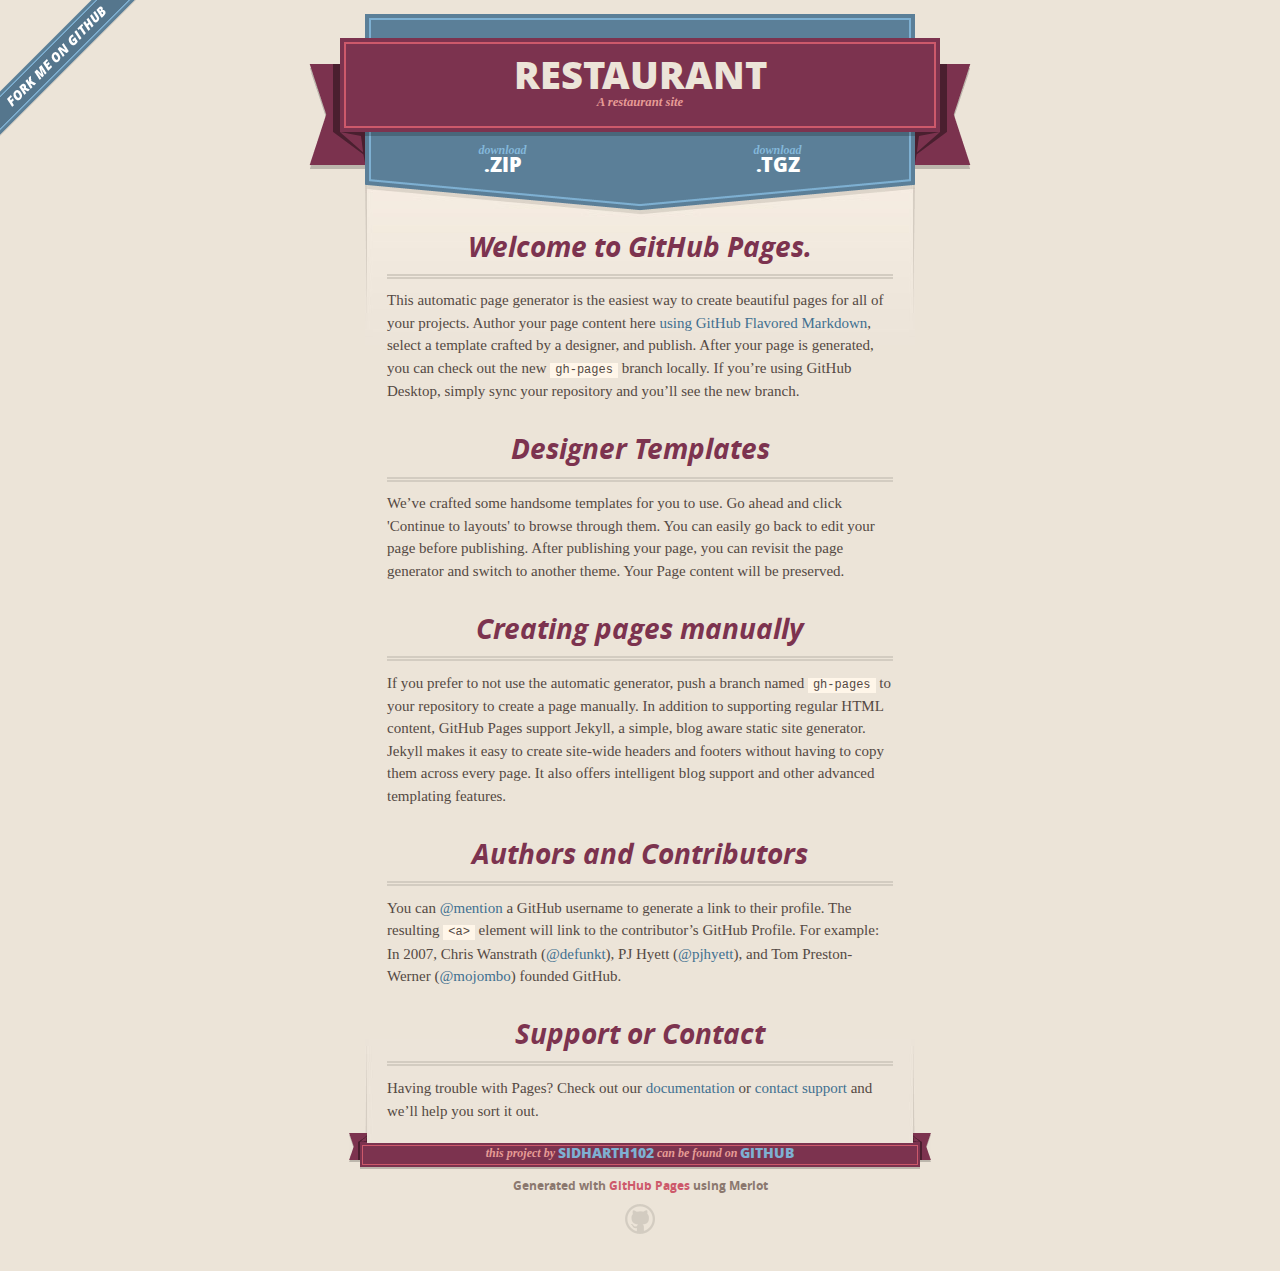
<file: index.html>
<!DOCTYPE html>
<html>
  <head>
    <meta charset='utf-8'>
    <meta http-equiv="X-UA-Compatible" content="chrome=1">
    <meta name="viewport" content="width=640">

    <link rel="stylesheet" href="stylesheets/core.css" media="screen">
    <link rel="stylesheet" href="stylesheets/mobile.css" media="handheld, only screen and (max-device-width:640px)">
    <link rel="stylesheet" href="stylesheets/github-light.css">

    <script type="text/javascript" src="javascripts/modernizr.js"></script>
    <script type="text/javascript" src="https://ajax.googleapis.com/ajax/libs/jquery/1.7.1/jquery.min.js"></script>
    <script type="text/javascript" src="javascripts/headsmart.min.js"></script>
    <script type="text/javascript">
      $(document).ready(function () {
        $('#main_content').headsmart()
      })
    </script>
    <title>Restaurant by sidharth102</title>
  </head>

  <body>
    <a id="forkme_banner" href="https://github.com/sidharth102/Restaurant">View on GitHub</a>
    <div class="shell">

      <header>
        <span class="ribbon-outer">
          <span class="ribbon-inner">
            <h1>Restaurant</h1>
            <h2>A restaurant site</h2>
          </span>
          <span class="left-tail"></span>
          <span class="right-tail"></span>
        </span>
      </header>

      <section id="downloads">
        <span class="inner">
          <a href="https://github.com/sidharth102/Restaurant/zipball/master" class="zip"><em>download</em> .ZIP</a><a href="https://github.com/sidharth102/Restaurant/tarball/master" class="tgz"><em>download</em> .TGZ</a>
        </span>
      </section>


      <span class="banner-fix"></span>


      <section id="main_content">
        <h3>
<a id="welcome-to-github-pages" class="anchor" href="#welcome-to-github-pages" aria-hidden="true"><span aria-hidden="true" class="octicon octicon-link"></span></a>Welcome to GitHub Pages.</h3>

<p>This automatic page generator is the easiest way to create beautiful pages for all of your projects. Author your page content here <a href="https://guides.github.com/features/mastering-markdown/">using GitHub Flavored Markdown</a>, select a template crafted by a designer, and publish. After your page is generated, you can check out the new <code>gh-pages</code> branch locally. If you’re using GitHub Desktop, simply sync your repository and you’ll see the new branch.</p>

<h3>
<a id="designer-templates" class="anchor" href="#designer-templates" aria-hidden="true"><span aria-hidden="true" class="octicon octicon-link"></span></a>Designer Templates</h3>

<p>We’ve crafted some handsome templates for you to use. Go ahead and click 'Continue to layouts' to browse through them. You can easily go back to edit your page before publishing. After publishing your page, you can revisit the page generator and switch to another theme. Your Page content will be preserved.</p>

<h3>
<a id="creating-pages-manually" class="anchor" href="#creating-pages-manually" aria-hidden="true"><span aria-hidden="true" class="octicon octicon-link"></span></a>Creating pages manually</h3>

<p>If you prefer to not use the automatic generator, push a branch named <code>gh-pages</code> to your repository to create a page manually. In addition to supporting regular HTML content, GitHub Pages support Jekyll, a simple, blog aware static site generator. Jekyll makes it easy to create site-wide headers and footers without having to copy them across every page. It also offers intelligent blog support and other advanced templating features.</p>

<h3>
<a id="authors-and-contributors" class="anchor" href="#authors-and-contributors" aria-hidden="true"><span aria-hidden="true" class="octicon octicon-link"></span></a>Authors and Contributors</h3>

<p>You can <a href="https://help.github.com/articles/basic-writing-and-formatting-syntax/#mentioning-users-and-teams" class="user-mention">@mention</a> a GitHub username to generate a link to their profile. The resulting <code>&lt;a&gt;</code> element will link to the contributor’s GitHub Profile. For example: In 2007, Chris Wanstrath (<a href="https://github.com/defunkt" class="user-mention">@defunkt</a>), PJ Hyett (<a href="https://github.com/pjhyett" class="user-mention">@pjhyett</a>), and Tom Preston-Werner (<a href="https://github.com/mojombo" class="user-mention">@mojombo</a>) founded GitHub.</p>

<h3>
<a id="support-or-contact" class="anchor" href="#support-or-contact" aria-hidden="true"><span aria-hidden="true" class="octicon octicon-link"></span></a>Support or Contact</h3>

<p>Having trouble with Pages? Check out our <a href="https://help.github.com/pages">documentation</a> or <a href="https://github.com/contact">contact support</a> and we’ll help you sort it out.</p>
      </section>

      <footer>
        <span class="ribbon-outer">
          <span class="ribbon-inner">
            <p>this project by <a href="https://github.com/sidharth102">sidharth102</a> can be found on <a href="https://github.com/sidharth102/Restaurant">GitHub</a></p>
          </span>
          <span class="left-tail"></span>
          <span class="right-tail"></span>
        </span>
        <p>Generated with <a href="https://pages.github.com">GitHub Pages</a> using Merlot</p>
        <span class="octocat"></span>
      </footer>

    </div>

    
  </body>
</html>
</file>
<file: stylesheets/core.css>
@import url("screen.css");
@import url("non-screen.css") handheld;
@import url("non-screen.css") only screen and (max-device-width:640px);
</file>
<file: stylesheets/mobile.css>
/* Generated by Font Squirrel (http://www.fontsquirrel.com) on February 9, 2012 */


@font-face {
  font-family: 'Open Sans';
  src: url('../fonts/opensans-regular-webfont.eot');
  src: url('../fonts/opensans-regular-webfont.eot?#iefix') format('embedded-opentype'),
       url('../fonts/opensans-regular-webfont.woff') format('woff'),
       url('../fonts/opensans-regular-webfont.ttf') format('truetype'),
       url('../fonts/opensans-regular-webfont.svg#OpenSansRegular') format('svg');
  font-weight: normal;
  font-style: normal;
}

@font-face {
  font-family: 'Open Sans';
  src: url('../fonts/opensans-italic-webfont.eot');
  src: url('../fonts/opensans-italic-webfont.eot?#iefix') format('embedded-opentype'),
       url('../fonts/opensans-italic-webfont.woff') format('woff'),
       url('../fonts/opensans-italic-webfont.ttf') format('truetype'),
       url('../fonts/opensans-italic-webfont.svg#OpenSansItalic') format('svg');
  font-weight: normal;
  font-style: italic;
}

@font-face {
  font-family: 'Open Sans';
  src: url('../fonts/opensans-bold-webfont.eot');
  src: url('../fonts/opensans-bold-webfont.eot?#iefix') format('embedded-opentype'),
       url('../fonts/opensans-bold-webfont.woff') format('woff'),
       url('../fonts/opensans-bold-webfont.ttf') format('truetype'),
       url('../fonts/opensans-bold-webfont.svg#OpenSansBold') format('svg');
  font-weight: bold;
  font-style: normal;
}

@font-face {
  font-family: 'Open Sans';
  src: url('../fonts/opensans-bolditalic-webfont.eot');
  src: url('../fonts/opensans-bolditalic-webfont.eot?#iefix') format('embedded-opentype'),
       url('../fonts/opensans-bolditalic-webfont.woff') format('woff'),
       url('../fonts/opensans-bolditalic-webfont.ttf') format('truetype'),
       url('../fonts/opensans-bolditalic-webfont.svg#OpenSansBoldItalic') format('svg');
  font-weight: bold;
  font-style: italic;
}

@font-face {
  font-family: 'Open Sans';
  src: url('../fonts/opensans-extrabold-webfont.eot');
  src: url('../fonts/opensans-extrabold-webfont.eot?#iefix') format('embedded-opentype'),
       url('../fonts/opensans-extrabold-webfont.woff') format('woff'),
       url('../fonts/opensans-extrabold-webfont.ttf') format('truetype'),
       url('../fonts/opensans-extrabold-webfont.svg#OpenSansExtrabold') format('svg');
  font-weight: bolder;
  font-style: normal;
}


/* http://meyerweb.com/eric/tools/css/reset/ 
   v2.0 | 20110126
   License: none (public domain)
*/

html, body, div, span, applet, object, iframe,
h1, h2, h3, h4, h5, h6, p, blockquote, pre,
a, abbr, acronym, address, big, cite, code,
del, dfn, em, img, ins, kbd, q, s, samp,
small, strike, strong, sub, sup, tt, var,
b, u, i, center,
dl, dt, dd, ol, ul, li,
fieldset, form, label, legend,
table, caption, tbody, tfoot, thead, tr, th, td,
article, aside, canvas, details, embed, 
figure, figcaption, footer, header, hgroup, 
menu, nav, output, ruby, section, summary,
time, mark, audio, video {
  margin: 0;
  padding: 0;
  border: 0;
  font-size: 100%;
  font: inherit;
  vertical-align: baseline;
}
/* HTML5 display-role reset for older browsers */
article, aside, details, figcaption, figure, 
footer, header, hgroup, menu, nav, section {
  display: block;
}
body {
  line-height: 1;
}
ol, ul {
  list-style: none;
}
blockquote, q {
  quotes: none;
}
blockquote:before, blockquote:after,
q:before, q:after {
  content: '';
  content: none;
}
table {
  border-collapse: collapse;
  border-spacing: 0;
}

header, footer, section {
  display: block;
  position: relative;
}

/* STYLES */

div.shell {
  display: block;
  width: 640px;
  margin: 0 auto;
}

a#forkme_banner {
  display: none;
}

/* header */

header {
  position: relative;
  z-index: 2;
  margin: 0;
  max-width: 640px;
  top: 51px;
}

header span.ribbon-inner {
  position: relative;
  display: block;
  background-color: #cd596b;
  border: 8px solid #7c334f;
  padding: 6px;
  z-index: 1;
}

header span.left-tail, header span.right-tail {
  position: relative;
  display: block;
  width: 19px;
  height: 10px;
  background: transparent url(../images/ribbon-tail-sprite-2x.png) 0 0 no-repeat;
  position: absolute;
  bottom: -10px;
  z-index: 0;
}

header span.left-tail {
  background-position: 0 0;
  left: 0;
}

header span.right-tail {
  background-position: -19px 0;
  right: 0;
}

header h1 {
  background-color: #7c334f;
  font-size: 2em;
  font-weight: bolder;
  font-style: normal;
  text-transform: uppercase;
  color: #ece4d8;
  text-align: center;
  line-height:1;  
  padding: 14px 20px 0;
}

header h2 {
  background-color: #7c334f;
  font: bold italic .85em/1.5 Georgia, Times, “Times New Roman”, serif;
  color: #e69b95;
  padding-bottom: 14px;
  margin-top: -3px;
  text-align: center;
}

section#downloads {
  position: relative;
  display: block;
  height: 171px;
  width: 602px;
  padding-bottom: 150px;
  margin: 51px auto -250px;
  z-index: 1;
  background: transparent url(../images/shield.png) center 0 no-repeat;
}

section#downloads a {
  display: none;
}

span.banner-fix {
  background: transparent url(../images/shield-fallback.png) center top no-repeat;
  display: block;
  height: 31px;
  position: absolute;
  width: 640px;
  top: 20px;

}

section#main_content {
  z-index: 2;
  padding: 20px 40px 0;
  min-height:185px;
}

/* footer */

footer {
  background: none;
  padding-top: 104px;
  margin: -94px auto 40px;
  max-width:640px;
  text-align: center;
}

footer span.ribbon-outer {
  display: block;
  position: relative;
  border-bottom: 2px solid #bdb6ad;
}

footer span.ribbon-inner {
  position: relative;
  display: block;
  background-color: #cd596b;
  border: 8px solid #7c334f;
  padding: 6px;
  z-index: 1;
}

footer p {
  font-family: 'Open Sans', sans-serif;
  font-weight: bold;
  font-size: .6em;
  color: #8b786f;
}

footer a {
  color: #cd596b;
}

footer span.ribbon-inner p {
  background-color: #7c334f;
  margin: 0;
  color: #e69b95;
  font: bold italic 22px/1 Georgia, Times, “Times New Roman”, serif;
  height: auto;
  line-height: 1.1;
  padding: 20px 0px 10px;
}

footer span.ribbon-inner a {
  display: block;
  position: relative;
  bottom: 0;
  color: #7eb0d2;
  font-family: 'Open Sans', sans-serif;
  text-transform: uppercase;
  font-style: normal;
  font-weight: bolder;
  font-size: 38px;
  padding-bottom: 10px;
}

footer span.ribbon-inner a:hover {
  color: #7eb0d2;
}

footer span.left-tail, footer span.right-tail {
  position: relative;
  display: block;
  width: 23px;
  height: 126px;
  background: transparent url(../images/small-ribbon-tail-sprite-2x.png) 0 0 no-repeat;
  position: absolute;
  top: -126px;
  z-index: 0;
}

footer span.left-tail {
  background-position: 0 0;
  left: 0;
}

footer span.right-tail {
  background-position: -23px 0;
  right: 0;
}

footer span.octocat {
  background: transparent url(../images/octocat-2x.png) 0 0 no-repeat;
  display: block;
  width: 60px;
  height: 60px;
  margin: 20px auto 0;}

/* content */

body {
  background: #ece4d8;
  font: normal normal 30px/1.5 Georgia, Palatino,” Palatino Linotype”, Times, “Times New Roman”, serif;
  color: #544943;
  -webkit-font-smoothing: antialiased;
}

a, a:hover {
  color: #417090;
}

a {
  text-decoration: none;
}

a:hover {
  text-decoration: underline;
}

h1,h2,h3,h4,h5,h6 {
  font-family: 'Open Sans', sans-serif;
  font-weight: bold;
}

p {
  margin: .7em 0 0;
}

strong {
  font-weight: bold;
}

em {
  font-style: italic;
}

ol {
  margin: .7em 0;
  list-style-type: decimal;
  padding-left: 1.35em;
}

ul {
  margin: .7em 0;
  padding-left: 1.35em;
}

ul li {
  padding-left: 20px;
  background: transparent url(../images/chevron-2x.png) left 15px no-repeat;
}

blockquote {
  font-family: 'Open Sans', sans-serif;
  margin: 20px 0;
  color: #8b786f;
  padding-left: 1.35em;
  background: transparent url('../images/blockquote-gfx-2x.png') 0 8px no-repeat;
}

img {
  -webkit-box-shadow: 0px 4px 0px #bdb6ad;
  -moz-box-shadow: 0px 4px 0px #bdb6ad;
  box-shadow: 0px 4px 0px #bdb6ad;
  border: 4px solid #fff6e9;
  max-width: 556px;
}

hr {
  border: none;
  outline: none;
  height: 42px;
  background: transparent url('../images/hr-2x.jpg') center center repeat-x;
  margin: 0 0 20px;
}

code {
  background: #fff6e9;
  font: normal normal .9em/1.7 "Lucida Sans Typewriter", "Lucida Console", Monaco, "Bitstream Vera Sans Mono", monospace;
  padding: 0 5px 1px;
}

pre {
  margin: 10px 0 20px;
  padding: .7em;
  background: #fff6e9;
  border-bottom: 4px solid #bdb6ad;
  font: normal normal .9em/1.7 "Lucida Sans Typewriter", "Lucida Console", Monaco, "Bitstream Vera Sans Mono", monospace;
  overflow: auto;
}

table {
  background: #fff6e9;
  display: table;
  width: 100%;
  border-collapse: separate;
  border-bottom: 4px solid #bdb6ad;
  margin: 10px 0;
}

tr {
  display: table-row;
}

th {
  display: table-cell;
  padding: 2px 10px;
  border: solid #ece4d8;
  border-width: 0 4px 4px 0;
  color: #cd596b;
  font-family: 'Open Sans', sans-serif;
  font-weight: bold;
  font-size: .85em;
}

td {
  display: table-cell;
  padding: 0 .7em;
  border: solid #ece4d8;
  border-width: 0 4px 4px 0;
}

td:last-child, th:last-child {
  border-right: none;
}

tr:last-child td {
  border-bottom: none;
}

dl {
  margin: .7em 0 20px;
}

dt {
  font-family: 'Open Sans', sans-serif;
  font-weight: bold;
}

dd {
  padding-left: 1.35em;
}

dd p:first-child {
  margin-top: 0;
}

/* Content based headers */

#main_content > .header-level-1:first-child,
#main_content > .header-level-2:first-child,
#main_content > .header-level-3:first-child,
#main_content > .header-level-4:first-child,
#main_content > .header-level-5:first-child,
#main_content > .header-level-6:first-child {
  margin-top: 0;
}

.header-level-1 {
  font-size: 1.85em;
  border-bottom: .2em double #d3ccc1;
  color: #7c334f;
  text-align: center;
  font-style: italic;
  margin: 1.1em 0 .38em;
  line-height: 1.2;
  padding-bottom: 10px
}

.header-level-2 {
  font-size: 1.58em;
  color: #7c334f;
  margin: .95em 0 .5em;
  border-bottom: .1em solid #D3CCC1;
  line-height: 1.2;
  padding-bottom: 10px
}

.header-level-3 {
  margin: 20px 0 10px;
  font-size: 1.45em;
}

.header-level-4 {
  margin: .6em 0;
  font-size: 1.2em;
  color: #cd596b;
}

.header-level-5 {
  margin: .7em 0;
  font-size: 1em;
  color: #8b786f;
}

.header-level-6 {
  margin: .8em 0;
  font-size: .85em;
  font-style: italic;
}
</file>
<file: stylesheets/github-light.css>
/*
   Copyright 2014 GitHub Inc.

   Licensed under the Apache License, Version 2.0 (the "License");
   you may not use this file except in compliance with the License.
   You may obtain a copy of the License at

       http://www.apache.org/licenses/LICENSE-2.0

   Unless required by applicable law or agreed to in writing, software
   distributed under the License is distributed on an "AS IS" BASIS,
   WITHOUT WARRANTIES OR CONDITIONS OF ANY KIND, either express or implied.
   See the License for the specific language governing permissions and
   limitations under the License.

*/

.pl-c /* comment */ {
  color: #969896;
}

.pl-c1      /* constant, markup.raw, meta.diff.header, meta.module-reference, meta.property-name, support, support.constant, support.variable, variable.other.constant */,
.pl-s .pl-v /* string variable */ {
  color: #0086b3;
}

.pl-e  /* entity */,
.pl-en /* entity.name */ {
  color: #795da3;
}

.pl-s .pl-s1 /* string source */,
.pl-smi      /* storage.modifier.import, storage.modifier.package, storage.type.java, variable.other, variable.parameter.function */ {
  color: #333;
}

.pl-ent /* entity.name.tag */ {
  color: #63a35c;
}

.pl-k /* keyword, storage, storage.type */ {
  color: #a71d5d;
}

.pl-pds              /* punctuation.definition.string, string.regexp.character-class */,
.pl-s                /* string */,
.pl-s .pl-pse .pl-s1 /* string punctuation.section.embedded source */,
.pl-sr               /* string.regexp */,
.pl-sr .pl-cce       /* string.regexp constant.character.escape */,
.pl-sr .pl-sra       /* string.regexp string.regexp.arbitrary-repitition */,
.pl-sr .pl-sre       /* string.regexp source.ruby.embedded */ {
  color: #183691;
}

.pl-v /* variable */ {
  color: #ed6a43;
}

.pl-id /* invalid.deprecated */ {
  color: #b52a1d;
}

.pl-ii /* invalid.illegal */ {
  background-color: #b52a1d;
  color: #f8f8f8;
}

.pl-sr .pl-cce /* string.regexp constant.character.escape */ {
  color: #63a35c;
  font-weight: bold;
}

.pl-ml /* markup.list */ {
  color: #693a17;
}

.pl-mh        /* markup.heading */,
.pl-mh .pl-en /* markup.heading entity.name */,
.pl-ms        /* meta.separator */ {
  color: #1d3e81;
  font-weight: bold;
}

.pl-mq /* markup.quote */ {
  color: #008080;
}

.pl-mi /* markup.italic */ {
  color: #333;
  font-style: italic;
}

.pl-mb /* markup.bold */ {
  color: #333;
  font-weight: bold;
}

.pl-md /* markup.deleted, meta.diff.header.from-file */ {
  background-color: #ffecec;
  color: #bd2c00;
}

.pl-mi1 /* markup.inserted, meta.diff.header.to-file */ {
  background-color: #eaffea;
  color: #55a532;
}

.pl-mdr /* meta.diff.range */ {
  color: #795da3;
  font-weight: bold;
}

.pl-mo /* meta.output */ {
  color: #1d3e81;
}
</file>
